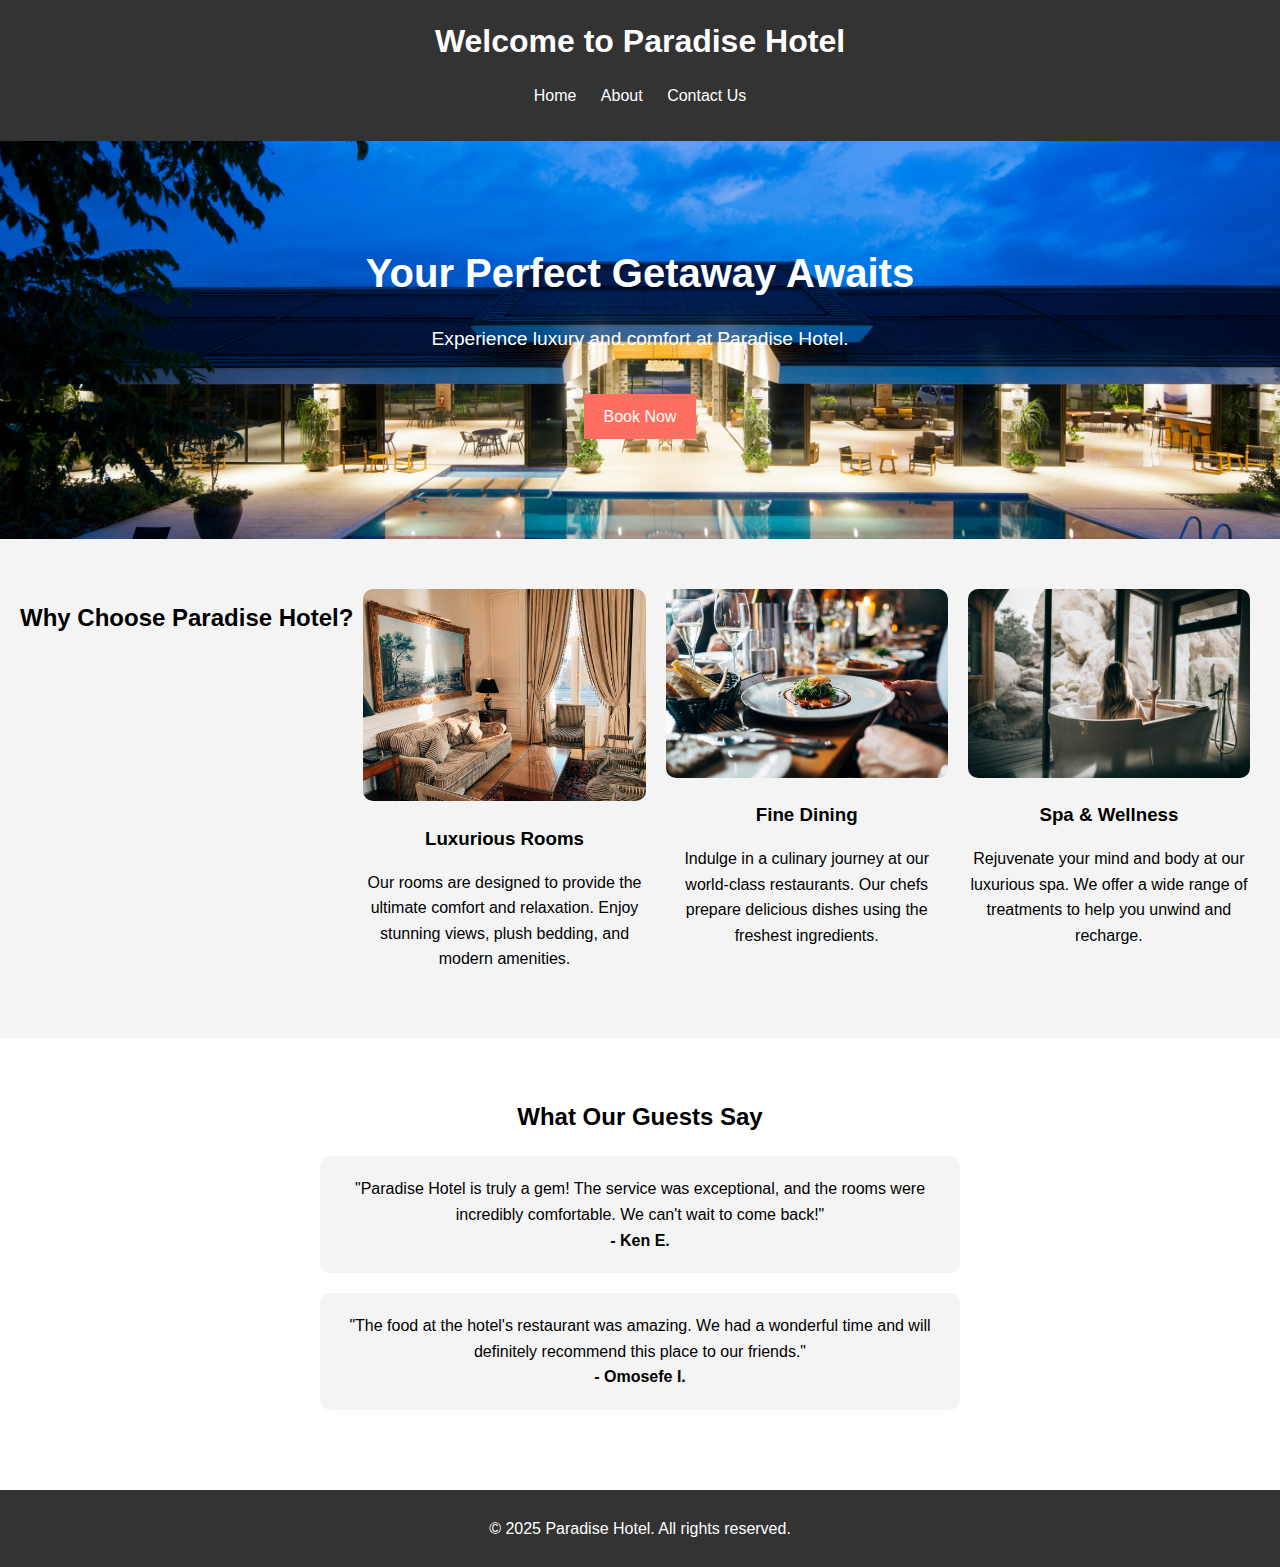
<file: index.html>
<!DOCTYPE html>
<html lang="en">
<head>
  <meta charset="UTF-8">
  <meta name="viewport" content="width=device-width, initial-scale=1.0">
  <title>Welcome to Paradise Hotel</title>
  <link rel="stylesheet" href="styles.css">
</head>
<body>
  <header>
    <h1>Welcome to Paradise Hotel</h1>
    <nav>
      <ul>
        <li><a href="index.html">Home</a></li>
        <li><a href="about.html">About</a></li>
        <li><a href="contact.html">Contact Us</a></li>
      </ul>
    </nav>
  </header>

  <section class="hero">
    <h2>Your Perfect Getaway Awaits</h2>
    <p>Experience luxury and comfort at Paradise Hotel.</p>
    <a href="contact.html" class="btn">Book Now</a>
  </section>

  <section class="features">
    <h2>Why Choose Paradise Hotel?</h2>
    <div class="feature-item">
      <img src="/images/luxury-rooms.jpg" alt="Luxurious Rooms">
      <h3>Luxurious Rooms</h3>
      <p>Our rooms are designed to provide the ultimate comfort and relaxation. Enjoy stunning views, plush bedding, and modern amenities.</p>
    </div>
    <div class="feature-item">
      <img src="/images/fine-dining.jpg" alt="Fine Dining">
      <h3>Fine Dining</h3>
      <p>Indulge in a culinary journey at our world-class restaurants. Our chefs prepare delicious dishes using the freshest ingredients.</p>
    </div>
    <div class="feature-item">
      <img src="/images/spa.jpg" alt="Spa & Wellness">
      <h3>Spa & Wellness</h3>
      <p>Rejuvenate your mind and body at our luxurious spa. We offer a wide range of treatments to help you unwind and recharge.</p>
    </div>
  </section>

  <section class="testimonials">
    <h2>What Our Guests Say</h2>
    <div class="testimonial-item">
      <p>"Paradise Hotel is truly a gem! The service was exceptional, and the rooms were incredibly comfortable. We can't wait to come back!"</p>
      <p><strong>- Ken E.</strong></p>
    </div>
    <div class="testimonial-item">
      <p>"The food at the hotel's restaurant was amazing. We had a wonderful time and will definitely recommend this place to our friends."</p>
      <p><strong>- Omosefe I.</strong></p>
    </div>
  </section>

  <footer>
    <p>&copy; 2025 Paradise Hotel. All rights reserved.</p>
  </footer>
</body>
</html>
</file>
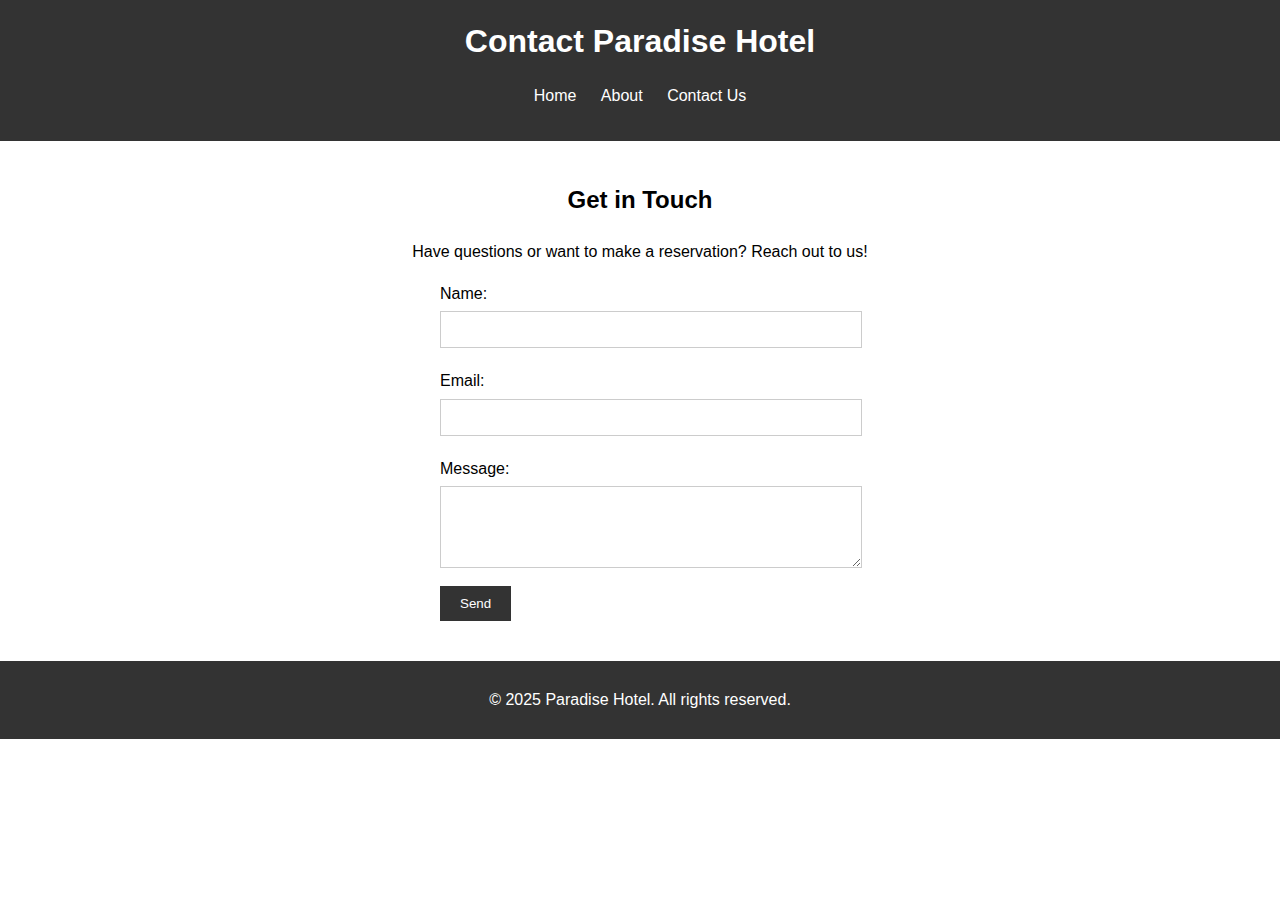
<file: contact.html>
<!DOCTYPE html>
<html lang="en">
  <head>
    <meta charset="UTF-8" />
    <meta name="viewport" content="width=device-width, initial-scale=1.0" />
    <title>Contact Paradise Hotel</title>
    <link rel="stylesheet" href="styles.css" />
  </head>
  <body>
    <header>
      <h1>Contact Paradise Hotel</h1>
      <nav>
        <ul>
          <li><a href="index.html">Home</a></li>
          <li><a href="about.html">About</a></li>
          <li><a href="contact.html">Contact Us</a></li>
        </ul>
      </nav>
    </header>

    <section class="contact">
      <h2>Get in Touch</h2>
      <p>Have questions or want to make a reservation? Reach out to us!</p>
      <form>
        <label for="name">Name:</label>
        <input type="text" id="name" name="name" required />

        <label for="email">Email:</label>
        <input type="email" id="email" name="email" required />

        <label for="message">Message:</label>
        <textarea id="message" name="message" rows="4" required></textarea>

        <button type="submit">Send</button>
      </form>
    </section>

    <footer>
      <p>&copy; 2025 Paradise Hotel. All rights reserved.</p>
    </footer>
  </body>
</html>
</file>
<file: styles.css>
/* General Styles */
body {
  font-family: Arial, sans-serif;
  margin: 0;
  padding: 0;
  line-height: 1.6;
}

header {
  background: #333;
  color: #fff;
  padding: 1rem 0;
  text-align: center;
}

header h1 {
  margin: 0;
}

nav ul {
  list-style: none;
  padding: 0;
}

nav ul li {
  display: inline;
  margin: 0 10px;
}

nav ul li a {
  color: #fff;
  text-decoration: none;
}

.hero {
  background: url('images/hotel-img-1.jpg') no-repeat center center/cover;
  color: #fff;
  text-align: center;
  padding: 100px 20px;
}

.hero h2 {
  font-size: 2.5rem;
  margin: 0;
}

.hero p {
  font-size: 1.2rem;
}

.btn {
  display: inline-block;
  background: #ff6f61;
  color: #fff;
  padding: 10px 20px;
  text-decoration: none;
  margin-top: 20px;
}

.features {
  display: flex;
  justify-content: space-around;
  padding: 40px 20px;
  background: #f4f4f4;
  text-align: center;
  flex-wrap: wrap; /* Allow items to wrap on smaller screens */
}

.feature-item {
  flex: 1;
  margin: 10px;
  min-width: 250px; /* Minimum width for feature items */
}

.feature-item img {
  max-width: 100%;
  border-radius: 10px;
}

.feature-item h3 {
  margin: 15px 0;
}

.testimonials {
  padding: 40px 20px;
  background: #fff;
  text-align: center;
}

.testimonial-item {
  background: #f4f4f4;
  padding: 20px;
  margin: 20px auto;
  max-width: 600px;
  border-radius: 10px;
}

.testimonial-item p {
  margin: 0;
}

.about, .contact {
  padding: 20px;
  text-align: center;
}

footer {
  background: #333;
  color: #fff;
  text-align: center;
  padding: 10px 0;
  margin-top: 20px;
}

/* Responsive Design */
@media (max-width: 768px) {
  .hero h2 {
    font-size: 2rem; /* Smaller font size for smaller screens */
  }

  .hero p {
    font-size: 1rem;
  }

  .features {
    flex-direction: column; /* Stack feature items vertically */
  }

  .feature-item {
    margin: 20px 0; /* Add more spacing between stacked items */
  }

  .testimonial-item {
    padding: 15px;
    margin: 15px 10px; /* Adjust margins for smaller screens */
  }
}

@media (max-width: 480px) {
  header h1 {
    font-size: 1.5rem; /* Smaller header text for very small screens */
  }

  nav ul li {
    display: block; /* Stack navigation links vertically */
    margin: 10px 0;
  }

  .hero {
    padding: 60px 20px; /* Reduce padding for smaller screens */
  }

  .hero h2 {
    font-size: 1.8rem;
  }

  .btn {
    padding: 8px 16px; /* Smaller button for mobile */
  }
}

/* About Page Styles */
.about-intro {
  text-align: center;
  padding: 40px 20px;
}

.about-intro img {
  max-width: 100%;
  border-radius: 10px;
  margin-top: 20px;
}

.about-values {
  display: flex;
  justify-content: space-around;
  padding: 40px 20px;
  background: #f4f4f4;
  text-align: center;
  flex-wrap: wrap;
}

.about-values .value-item {
  flex: 1;
  margin: 10px;
  min-width: 250px;
}

.about-values .value-item h3 {
  margin: 15px 0;
}

.about-team {
  text-align: center;
  padding: 40px 20px;
}

.about-team .team-member {
  display: inline-block;
  margin: 20px;
  text-align: center;
}

.about-team .team-member img {
  border-radius: 50%;
  max-width: 100%;
}

.about-team .team-member h3 {
  margin: 10px 0 5px;
}

.about-team .team-member p {
  margin: 0;
  font-style: italic;
  color: #555;
}

/* Responsive Design for About Page */
@media (max-width: 768px) {
  .about-values {
    flex-direction: column;
  }

  .about-values .value-item {
    margin: 20px 0;
  }

  .about-team .team-member {
    margin: 10px;
  }
}

@media (max-width: 480px) {
  .about-intro h2 {
    font-size: 1.8rem;
  }

  .about-values h2,
  .about-team h2 {
    font-size: 1.5rem;
  }

  .about-team .team-member {
    margin: 10px 0;
  }
}

/* Contact Page Styles */
.contact form {
  max-width: 400px;
  margin: 0 auto;
  text-align: left;
}

.contact label {
  display: block;
  margin: 10px 0 5px;
}

.contact input, .contact textarea {
  width: 100%;
  padding: 10px;
  margin-bottom: 10px;
  border: 1px solid #ccc;
}

.contact button {
  background: #333;
  color: #fff;
  padding: 10px 20px;
  border: none;
  cursor: pointer;
}
</file>
